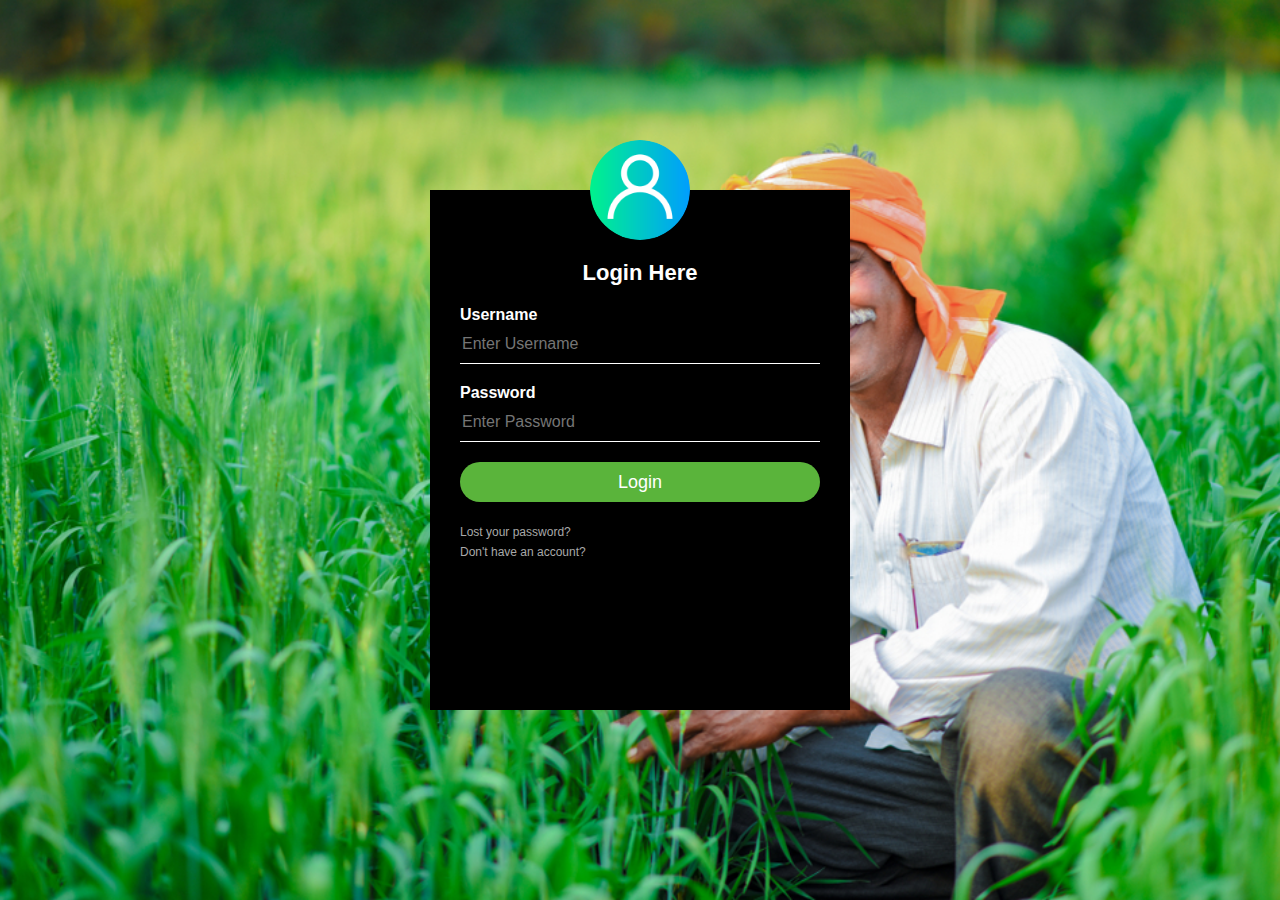
<file: miniproject/login.html>
<html>
    <head>
        <title>Login Form Design</title>
        <link rel="stylesheet" type="text/css" href="style.css">
    </head>
        <body>
<div class="loginbox">
    <img src="user.png" class="avatar">
    <h1>Login Here</h1>
    <form>
        <p>Username</p>
        <input type="text" name="" placeholder="Enter Username">
        <p>Password</p>
        <input type="password" name="" placeholder="Enter Password">
        <input type="submit" name="" value="Login">
        <a href="#">Lost your password?</a><br>
        <a href="register.html">Don't have an account?</a>
    </form>

</div>
    </body>
   
</html>
</file>
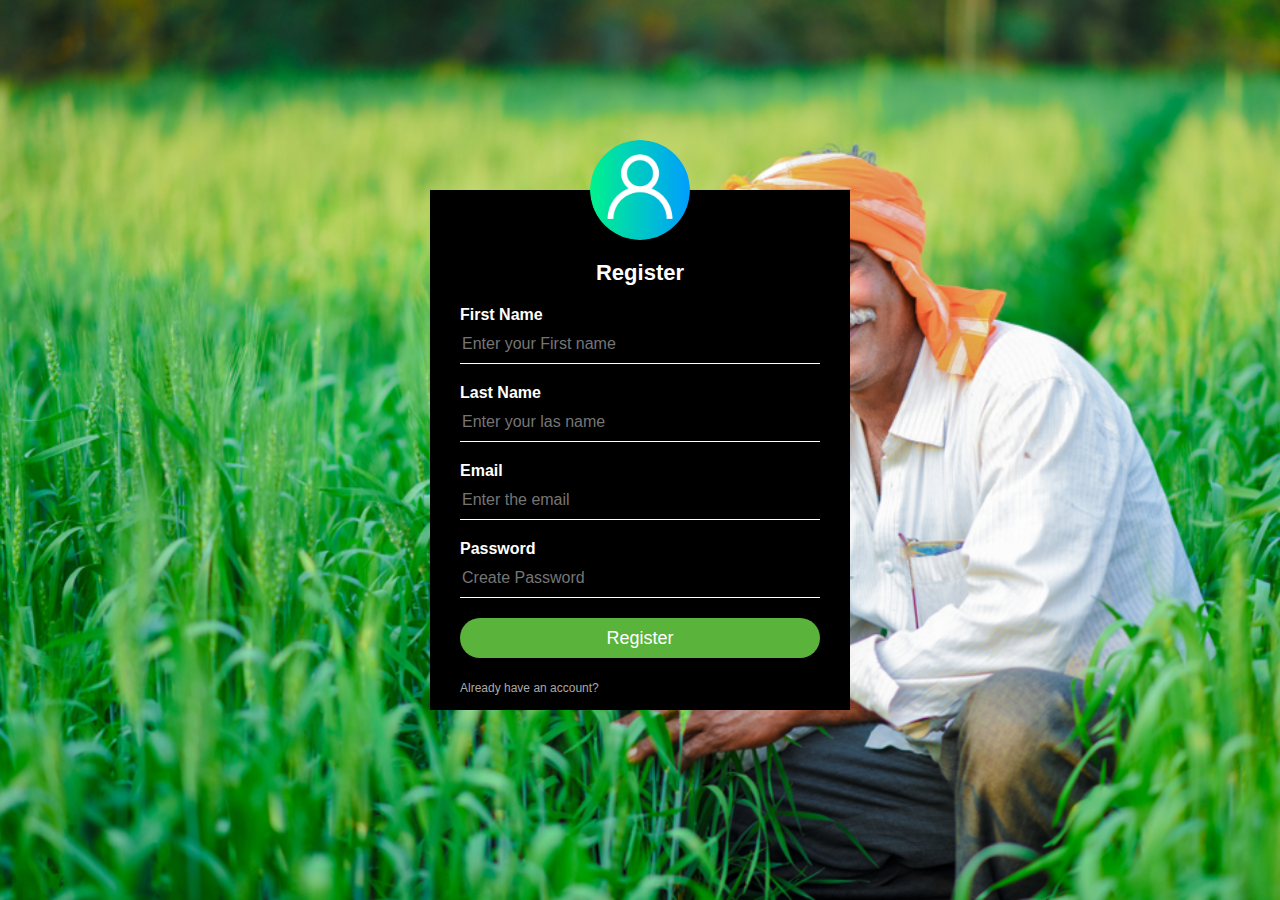
<file: miniproject/register.html>
<html>
    <head>
        <title>Register Form Design</title>
        <link rel="stylesheet" type="text/css" href="style.css">
    </head>
        <body>
<div class="register">
    <img src="user.png" class="avatar">
    <h2>Register</h2>
    <form>
        <p>First Name</p>
        <input type="text" name="" placeholder="Enter your First name">
        <p>Last Name</p>
        <input type="text" name="" placeholder="Enter your las name">
        <p>Email</p>
        <input type="email" name="" placeholder="Enter the email">
        <p>Password</p>
        <input type="password" name="" placeholder="Create Password">
        <input type="submit" name="" value="Register">
        <a href="login.html">Already have an account?</a>
    </form>

</div>
    </body>
   
</html>
</file>
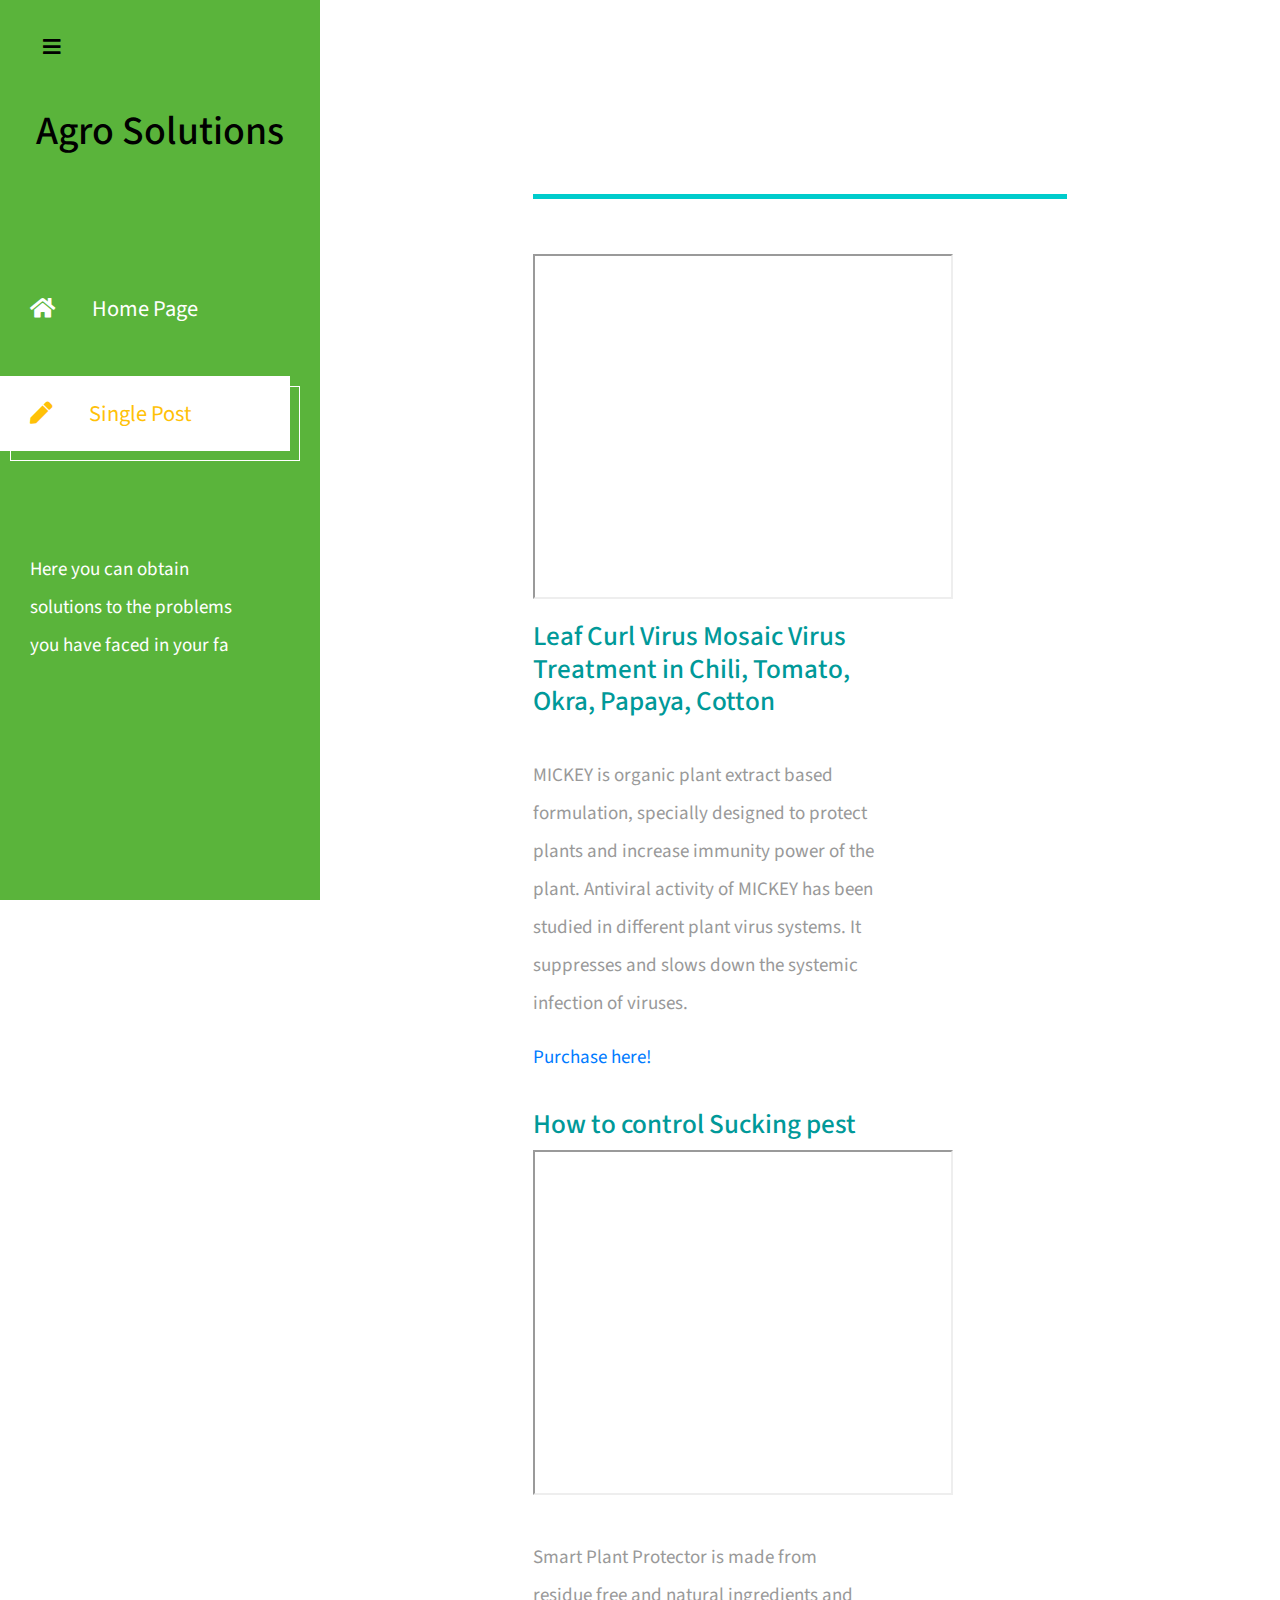
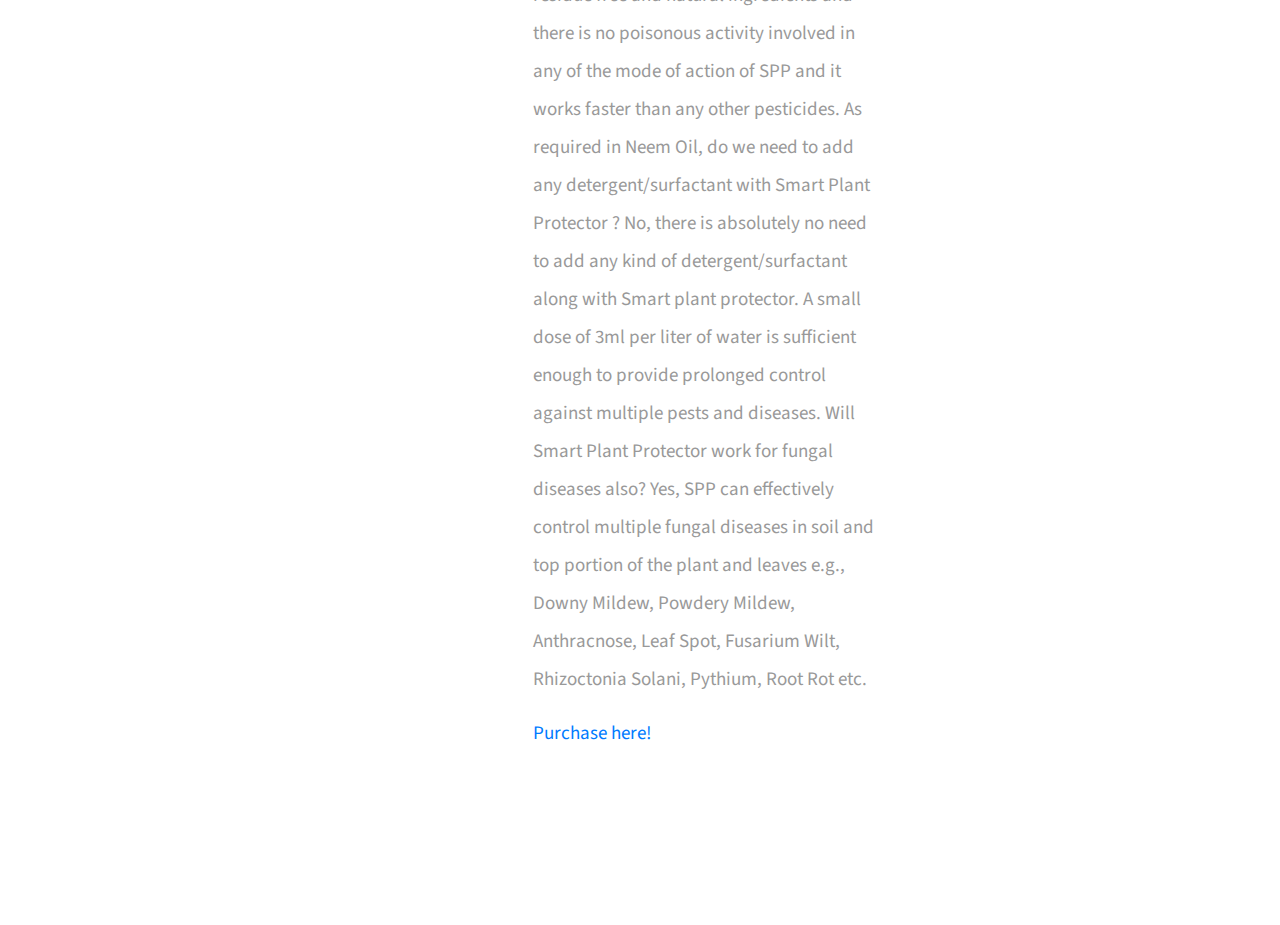
<file: templatemo_553_xtra_blog/post.html>
<!DOCTYPE html>
<html lang="en">
<head>
	<meta charset="UTF-8">
	<meta name="viewport" content="width=device-width, initial-scale=1.0">
	<title>Agro Solutions</title>
	<link rel="stylesheet" href="fontawesome/css/all.min.css"> <!-- https://fontawesome.com/ -->
	<link href="https://fonts.googleapis.com/css2?family=Source+Sans+Pro&display=swap" rel="stylesheet"> <!-- https://fonts.google.com/ -->
    <link href="css/bootstrap.min.css" rel="stylesheet">
    <link href="css/templatemo-xtra-blog.css" rel="stylesheet">
<!--
    
TemplateMo 553 Xtra Blog

https://templatemo.com/tm-553-xtra-blog

-->
</head>
<body>
	<header class="tm-header" id="tm-header">
        <div class="tm-header-wrapper">
            <button class="navbar-toggler" type="button" aria-label="Toggle navigation">
                <i class="fas fa-bars"></i>
            </button>
            <div class="tm-site-header">
                         
                <h1 class="text-center">Agro Solutions</h1>
            </div>
            <nav class="tm-nav" id="tm-nav">            
                <ul>
                    <li class="tm-nav-item"><a href="index.html" class="tm-nav-link">
                        <i class="fas fa-home"></i>
                        Home Page
                    </a></li>
                    <li class="tm-nav-item active"><a href="post.html" class="tm-nav-link">
                        <i class="fas fa-pen"></i>
                        Single Post
                    </a></li>
                 
                    
                </ul>
            </nav>
          
            <p class="tm-mb-80 pr-5 text-white">
                Here you can obtain solutions to the problems you have faced in your fa
            </p>
        </div>
    </header>
    <div class="container-fluid">
        <main class="tm-main">
         
                    
            <div class="row tm-row">
                <div class="col-12">
                    <hr class="tm-hr-primary tm-mb-55">
                    <!-- Video player 1422x800 -->
                  
                    <iframe width="420" height="345" src="https://www.youtube.com/embed/54QZER_MEOA">
                    </iframe>
                    
                </div>
            </div>
            <div class="row tm-row">
                <div class="col-lg-8 tm-post-col">
                    <div class="tm-post-full">                    
                        <div class="mb-4">
                            <h2 class="pt-2 tm-color-primary tm-post-title">Leaf Curl Virus Mosaic Virus Treatment in Chili, Tomato, Okra, Papaya, Cotton</h2>
                           
                            <p class="tm-pt-30">
                                MICKEY is organic plant extract based formulation, specially designed to protect plants and increase immunity power of the plant. Antiviral activity of MICKEY has been studied in different plant virus systems. It suppresses and slows down the systemic infection of viruses.
        
                            </p>
                              <p><a href="https://www.indiamart.com/proddetail/organic-herbal-virus-control-mickey-25911034148.html">Purchase here!</a></p>

                          
                        </div>
                        <div class="mb-4">
                            <h2 class="pt-2 tm-color-primary tm-post-title">How to control Sucking pest 
                            </h2>
                           
                  
                    <iframe width="420" height="345" src="https://www.youtube.com/embed/oF7wuhlXMz8">
                    </iframe>
                    
                            <p class="tm-pt-30">
                                Smart Plant Protector is made from residue free and natural ingredients and there is no poisonous activity involved in any of the mode of action of SPP and it works faster than any other pesticides.
As required in Neem Oil, do we need to add any detergent/surfactant with Smart Plant Protector ?
No, there is absolutely no need to add any kind of detergent/surfactant along with Smart plant protector. A small dose of 3ml per liter of water is sufficient enough to provide prolonged control against multiple pests and diseases.
Will Smart Plant Protector work for fungal diseases also?
Yes, SPP can effectively control multiple fungal diseases in soil and top portion of the plant and leaves e.g., Downy Mildew, Powdery Mildew, Anthracnose, Leaf Spot, Fusarium Wilt, Rhizoctonia Solani, Pythium, Root Rot etc.

        
                            </p>
                              <p><a href="https://www.indiamart.com/proddetail/bio-mighty-side-double-power-sucking-pest-mite-control-14786631897.html
                                ">Purchase here!</a></p>

                          
                        </div>
                        <!-- Comments -->
                       
               
            </div>
           
        </main>
    </div>
    <script src="js/jquery.min.js"></script>
    <script src="js/templatemo-script.js"></script>
</body>
</html>
</file>
<file: miniproject/style.css>
body{
    margin: 0;
    padding: 0;
    background: url(India-promising.jpg);
    background-size: cover;
    background-position: center;
    font-family: sans-serif;

}

.loginbox{
    width: 420px;
    height: 520px;
    background: #000;
    color: #fff;
    top: 50%;
    left: 50%;
    position: absolute;
    transform: translate(-50%,-50%);
    box-sizing: border-box;
    padding: 70px 30px;
   

}
.register{
    width: 420px;
    height: 520px;
    background: #000;
    color: #fff;
    top: 50%;
    left: 50%;
    position: absolute;
    transform: translate(-50%,-50%);
    box-sizing: border-box;
    padding: 70px 30px;
   
}

.avatar{
    width: 100px;
    height: 100px;
    border-radius: 50%;
    position: absolute;
    top: -50px;
    left: calc(50% - 50px);


}

h1{
    margin: 0;
    padding: 0 0 20px;
    text-align: center;
    font-size: 22px;
}

.loginbox p{
    margin: 0;
    padding: 0;
    font-weight: bold;
    
}
.loginbox input{
    width: 100%;
    margin-bottom: 20px;
}

.loginbox input[type="text"], input[type="password"]
{
    border: none;
    border-bottom: 1px solid #fff;
    background: transparent;
    outline: none;
    height: 40px;
    color: #fff;
    font-size: 16px;
}

.loginbox input[type="submit"]
{
    border: none;
    outline: none;
    height: 40px;
    background: #5ab43b;
    color: #fff;
    font-size: 18px;
    border-radius: 20px;
}

.loginbox input[type="submit"]:hover
{
    cursor: pointer;
    background: #ffc107;
    color: #000;
}

.loginbox a{
    text-decoration: none;
    font-size: 12px;
    line-height: 20px;
    color: darkgrey;
}
.loginbox a:hover
{
    color: #ffc107;
}

h2{
    margin: 0;
    padding: 0 0 20px;
    text-align: center;
    font-size: 22px;
}
.register p{
    margin: 0;
    padding: 0;
    font-weight: bold;
}
.register input{
    width: 100%;
    margin-bottom: 20px;
}


.register input[type="text"], input[type="text"],input[type="email"]
{
    border: none;
    border-bottom: 1px solid #fff;
    background: transparent;
    outline: none;
    height: 40px;
    color: #fff;
    font-size: 16px;
}
.register input[type="submit"]
{
    border: none;
    outline: none;
    height: 40px;
    background: #5ab43b;
    color: #fff;
    font-size: 18px;
    border-radius: 20px;
}

.register input[type="submit"]:hover
{
    cursor: pointer;
    background: #ffc107;
    color: #000;
}
.register a{
    text-decoration: none;
    font-size: 12px;
    line-height: 20px;
    color: darkgrey;
}

.register a:hover
{
    color: #ffc107;
}
</file>
<file: templatemo_553_xtra_blog/css/templatemo-xtra-blog.css>
/*

TemplateMo 553 Xtra Blog

https://templatemo.com/tm-553-xtra-blog

*/

html { overflow-x: hidden; }

body {
    margin: 0;
    padding: 10%;
    font-family: 'Source Sans Pro', sans-serif;
    font-size: 19px;
    line-height: 2em;
    overflow-x: hidden;
}

p, span { color: #999; }k
hr { 
    border-top-color: #CCC; 
    margin-top: 10px;
    margin-bottom: 10px;
}
.form-control::-webkit-input-placeholder { color: #999; }  
.form-control:-ms-input-placeholder { color: #999; }  
.form-control::placeholder { color: #999; }

.tm-header {
    background-color: #5ab43b;
    color: rgb(0, 0, 0);
    
    position: fixed;
    top: 0;
    left: 0;
    bottom: 0;
    z-index: 100;
    width: 400px;
    overflow-y: visible;     
}

.tm-header-wrapper {
    overflow-y: scroll;
    scrollbar-width: none;
    -ms-overflow-style: none;
    padding: 30px;
    width: 100%;
    height: 100%; 
}

.tm-header-wrapper::-webkit-scrollbar {
    width: 0;
    height: 0;
}

.tm-site-header {
    margin-top: 40px;
    margin-bottom: 115px;
}



.tm-site-logo i { color: rgb(33, 114, 12); }

.tm-main {
  
    margin-left: 400px;
    padding: 50px 70px 20px;
}

.tm-post { max-width: 850px; }

.tm-row {
    max-width:  720px;
    justify-content: space-between;
}

.tm-nav { margin-bottom: 100px; }

.tm-nav-item {
    list-style: none;
    margin-bottom: 30px;
}

.tm-nav-link {
    color: white;
    background-color: transparent;
    height: 75px;
    width: 100%;
    max-width: 300px;    
    display: flex;
    align-items: center;
    font-size: 1.4rem;
    padding: 30px;
}

.tm-nav-item:hover .tm-nav-link,
.tm-nav-item.active .tm-nav-link
 {
    color: #ffc107;
    background-color: white;
    text-decoration: none;
}

.tm-nav ul { position: relative; }

.tm-nav-item:hover:after,
.tm-nav-item.active:after {
    content: '';
    width: 100%;
    max-width: 300px;    
    height: 75px;
    display: block;
    border: 1px solid white;
    margin-left: 10px;
    margin-top: -65px;
    position: absolute;
    z-index: -1000;
}

.tm-nav-link i { margin-right: 37px; }

ul { 
    margin: 0; 
    padding: 0;
}

.tm-nav { margin-left: -30px; }

.tm-social-link {
    display: inline-block;
    background-color: white;    
    font-size: 1.4rem;
    width: 50px;
    height: 50px;
    text-align: center;
    padding-top: 8px; 
    margin-right: 15px;   
    margin-bottom: 15px;
}








.tm-post-link {
    display: block;
    position: relative;
	cursor: pointer;
}

.tm-post-link-inner {
    overflow: hidden;
    background: #3085a3;
}

.tm-post-link img {
    position: relative;
	display: block;
	min-height: 100%;
	max-width: 100%;
	opacity: 0.8;
}

.effect-lily img {
	max-width: none;
	width: -webkit-calc(100% + 50px);
	width: calc(100% + 50px);
	opacity: 0.7;
	-webkit-transition: opacity 0.35s, -webkit-transform 0.35s;
	transition: opacity 0.35s, transform 0.35s;
	-webkit-transform: translate3d(-40px,0, 0);
	transform: translate3d(-40px,0,0);
}

.effect-lily:hover img { opacity: 1; }

.effect-lily:hover img {
    -webkit-transform: translate3d(0,0,0);
	transform: translate3d(0,0,0);
}

.tm-post { margin-bottom: 75px; }

.tm-new-badge {
    top: 25px;
    right: -10px;
    background-color: #0CC;
    color: white;
    padding: 5px 20px;
}

.tm-post-title {
    font-size: 1.7rem;
    transition: all 0.3s ease;
}

.tm-h3 {
    font-size: rem;
    color: #999;
}

.tm-post-link:hover .tm-post-title { color: #0CC; }

.tm-btn {
    display: inline-block;
    border-radius: 5px;
    font-size: 1.3rem;
    transition: all 0.3s ease;
}

.tm-btn-primary {    
    background-color: #0CC;
    color: white;  
    padding: 8px 43px;
    border: none;
}

.tm-btn-small { padding: 8px 33px; }

.tm-btn-primary:hover {
    background-color: #155e07;
    color: white;
}

.tm-paging-nav ul li {
    list-style: none;
    display: inline-block;
    margin-right: 10px;
}

.tm-paging-nav ul li:last-child { margin-right: 0; }

.tm-paging-link {
    background-color: #F0F0F0;
    color: #999;
    width: 50px;
    height: 50px;
    display: flex;
    align-items: center;
    justify-content: center;    
}

.tm-paging-item .tm-paging-link:hover,
.tm-paging-item.active .tm-paging-link {
    background-color: #0CC;
    color: white;
}

.tm-btn.disabled {
    background-color: #F0F0F0;
    color: #999;
    cursor: not-allowed;
}

.tm-external-link { color: #0CC; }
.tm-external-link:hover { color: #09b6b6; }

.tm-paging-wrapper {
    display: flex;
    justify-content: flex-end;
    align-items: center;
}

.tm-prev-next-wrapper,
.tm-paging-wrapper {
    flex: 0 0 50%;
    max-width: 50%;
    padding-left: 15px;
    padding-right: 15px;
}



/* Single Post page */
hr.tm-hr-primary { border-top: 5px solid #0CC; }

video {
    width: 100%;
    height: auto;
}

.tm-comment {
    display: flex;
    align-items: flex-start;
}

.tm-comment-figure {
    margin-top: 10px;
    margin-right: 30px;
}

.tm-comment-reply { padding-left: 37px; }

.form-control {
    height: 45px;
    border-color: #0CC;
    border-radius: 0;
}

.tm-comment-form { max-width: 360px; }
.tm-category-list { list-style-type: none; }
figure { margin: 0; }
figcaption { line-height: 1.4; }

.tm-post-full { max-width: 600px; }

.tm-post-sidebar {
    max-width: 280px;
    margin-left: auto;
    margin-right: 0;
}

.tm-pt-20 { padding-top: 20px; }
.tm-pt-30 { padding-top: 30px; }
.tm-pt-45 { padding-top: 45px; }
.tm-pt-60 { padding-top: 60px; }
.tm-mb-40 { margin-bottom: 40px; }
.tm-mb-45 { margin-bottom: 45px; }
.tm-mb-55 { margin-bottom: 55px; }
.tm-mb-60 { margin-bottom: 60px; }
.tm-mb-65 { margin-bottom: 65px; }
.tm-mb-75 { margin-bottom: 75px; }
.tm-mb-80 { margin-bottom: 80px; }
.tm-mb-120 { margin-bottom: 120px; }
.tm-mt-40 { margin-top: 40px; }
.tm-mt-100 { margin-top: 100px; }
.tm-mr-20 { margin-right: 20px; }
.tm-color-primary, span.tm-color-primary { color: #099; }
a.tm-color-gray, .tm-color-gray { color: #999; }
a.tm-color-gray:hover { color: #099; }
.tm-bg-gray { background-color: #F3F4F5; }
button:focus { outline: none; }
a:hover { 
    text-decoration: none; 
    color: #048c8c;
}

a:hover figcaption { color: #056767; }
.img-thumbnail { max-width: none; }
.tm-about-pad { padding: 40px 35px; }
.tm-person { max-width: 430px; }
.tm-line-height-short { line-height: 1.8; }

.gmap_canvas {
    overflow:hidden;
    background:none!important;
    height:477px;
    width:100%;
}

.tm-social-links li { 
    list-style: none; 
    display: inline-block;
}

.tm-social-links li a {
    display: block;
    color: white;
    background-color: #0CC;
    width: 45px;
    height: 45px;    
    margin-right: 15px;    
}

.tm-social-links li a i { transition: all 0.3s ease; }
.tm-social-links li a:hover i.fa-facebook { color: #3b5998; }
.tm-social-links li a:hover i.fa-twitter { color: #00acee; }
.tm-social-links li a:hover i.fa-youtube { color: #c4302b; }
.tm-social-links li a:hover i.fa-instagram { color: #3f729b; }

.tm-contact-right { padding-left: 55px; }
.tm-contact-form { max-width: 488px; }

.tm-contact-form input,
.tm-contact-form textarea {
    max-width: 360px;
}

.tm-contact-form label { font-size: 1.4rem; }
.tm-contact-form .form-group { display: flex; }

@media (max-width: 1540px) {
    .tm-header { width: 320px; }

    .tm-main {
        margin-left: 320px;
        width: calc(100% - 320px);
    }
}

@media (max-width: 1300px) {
    .tm-about-col {
        flex: 0 0 100%;
        max-width: 100%;
        margin-bottom: 30px;
    }
}

@media (max-width: 1288px) {
    .tm-social-link { margin-right: 10px; }
}

@media (max-width: 1199px) {
    .tm-post-sidebar { max-width: 440px; }
    .form-inline .form-control.tm-search-input { width: 420px; }
}

@media (max-width: 1086px) {
    .form-inline .form-control.tm-search-input {
        width: 80%;
        margin-right: 15px;
    }
}

/* Hide sidebar */
@media (max-width: 991px) {
    .tm-header {
        width: 320px;
        left: -320px;        
        transition: all 0.3s ease;
    }

    .tm-header.show { left: 0; }
    .tm-header-wrapper { padding: 15px; }

    .navbar-toggler {
        display: block;
        position: fixed;
        left: 0;
        top: 0;
        background-color: rgba(56, 204, 204, 0.75);
        color: white;
        padding: 10px 15px;
        transition: all 0.3s ease;
        border-radius: 0;
        top: 5px;
    }

    .tm-header.show .navbar-toggler { left: 320px; }

    .tm-main {
        margin-left: 0;
        padding: 50px 40px;
        width: 100%;
    }

    .tm-post-sidebar {
        margin-left: 0;
        margin-right: auto;
    }

    .tm-person-col { width: 50%; }
    .tm-person { flex-direction: row; }

    .tm-contact-left {
        flex: 0 0 58.333333%;
        max-width: 58.333333%;
    }

    .tm-contact-right {
        flex: 0 0 41.666667%;
        max-width: 41.666667%;
    }

    .tm-post-full { max-width: none; }
}

@media (max-width: 767px) {
    .form-inline .form-control.tm-search-input {
        width: 70%;
        max-width: 375px;
        margin-right: 15px;
    }

    .tm-search-form { justify-content: flex-start; }
    .tm-main { padding: 60px 10px; }

    .tm-prev-next-wrapper,
    .tm-paging-wrapper {
        flex: 0 0 100%;
        max-width: 100%;
    }

    .tm-paging-wrapper { 
        margin-top: 50px; 
        justify-content: flex-start;
    }

    .tm-copyright { text-align: left; }
}

@media (max-width: 1199px) and (min-width: 992px) {
    .tm-person-col,
    .tm-contact-left,
    .tm-contact-right {
        flex: 0 0 100%;
        max-width: 100%;
    }

    .tm-contact-right { padding-left: 15px; }

    .tm-post-col,
    .tm-aside-col {
        flex: 0 0 100%;
        max-width: 100%;
    }

    .tm-post-sidebar {
        margin-left: 0;
        margin-right: auto;
    }
}

@media (max-width: 709px) {
    .tm-person-col { width: 100%; }
}

@media (max-width: 991px) and (min-width: 826px) {
    .tm-about-col {
        flex: 0 0 33.3333%;
        max-width: 33.3333%;
    }

    .tm-person { flex-direction: row; }
}

@media (max-width: 630px) {
    .tm-contact-left,
    .tm-contact-right {
        flex: 0 0 100%;
        max-width: 100%;
    }

    .tm-contact-right { padding-left: 15px; }
}

@media (max-width: 575px) {
    .tm-contact-form input, 
    .tm-contact-form textarea {
        max-width: 100%;
    }
}

@media (max-width: 480px) {
    .tm-person-col { width: 100%; }
    .tm-person { flex-direction: row; }
}

@media (max-width: 380px) {
    .tm-person img { max-width: 120px; }
}
</file>
